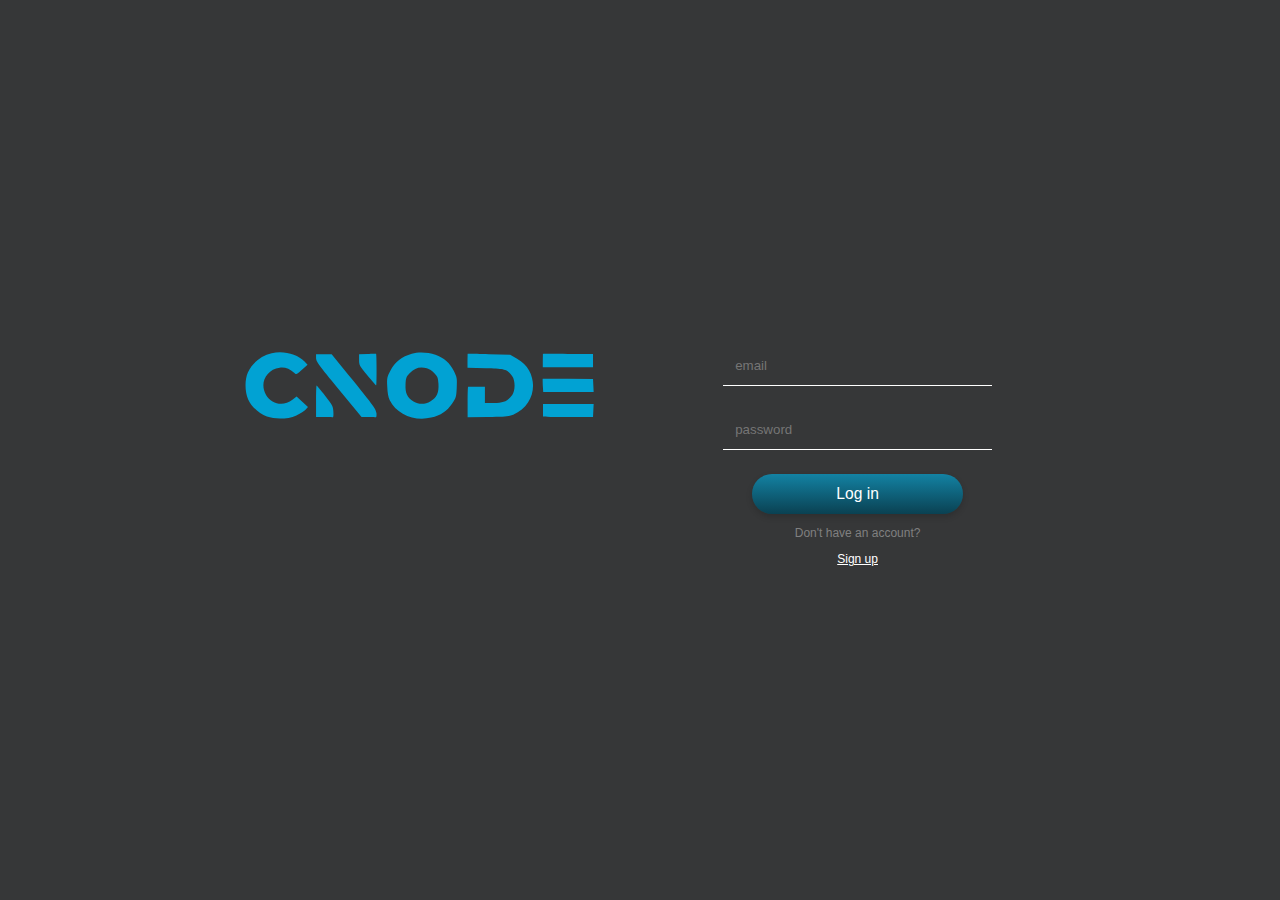
<file: public/views/login.html>
<!doctype html>
<html lang="en">

<head>
    <meta charset="utf-8" />
    <meta name="viewport" content="width=device-width, initial-scale=1.0" />
    <title>CNode</title>
    <meta name="description" content="WdPAI project">
    <meta name="keywords" content="code programming team crew">
    <link rel="stylesheet" href="../css/style.css" />
    <link rel="stylesheet" href="../css/login.css" />
</head>

<body>
    <div class="container">
        <div class="logo">
            <img src="../img/logo.svg" alt="logo">
        </div>
        <div class="login-container">
            <form action="login" method="POST">
                <div class="messages">
                    <?php
                        if (isset($messages))
                        {
                            foreach ($messages as $message)
                            {
                                echo $message;
                            }                         
                        }
                    ?>
                </div>
                <input class="input-field-line-under input-login" name="email" type="email" placeholder="email">
                <input class="input-field-line-under input-login" name="password" type="password"
                    placeholder="password">
                <button type="submit" class="button input-field-round bt-blue button-login">Log in</button>
                <p>Don't have an account?</p>
                <a href="./signup.html">Sign up</a>
            </form>
        </div>
    </div>
</body>

</html>
</file>
<file: public/css/style.css>
@font-face {
  font-family: Lato;
  src: url(https://fonts.googleapis.com/css2?family=Lato:wght@400;900&display=swap);
}

html {
  font-size: 12px;
}

body {
  -webkit-box-sizing: border-box;
          box-sizing: border-box;
  margin: 0;
  padding: 0;
  background-color: #363738;
  font-family: Lato, sans-serif;
  font-weight: normal;
  color: white;
}

input,
textarea {
  color: white;
  outline: none;
  resize: none;
}

input,
button {
  outline: none;
}

h1 {
  font-weight: normal;
}

.main-container {
  max-width: 1140px;
  margin: 0 auto;
}

.main-container .page-header {
  margin-left: 1.5rem;
  margin-top: 2rem;
}

.flex-center {
  display: -webkit-box;
  display: -ms-flexbox;
  display: flex;
  -webkit-box-align: center;
      -ms-flex-align: center;
          align-items: center;
  -webkit-box-pack: center;
      -ms-flex-pack: center;
          justify-content: center;
}

.input-field-round {
  -webkit-box-shadow: 0 3px 6px #00000029;
          box-shadow: 0 3px 6px #00000029;
  border-radius: 2rem;
  line-height: 3.2rem;
}

.input-field-line-under {
  background-color: transparent;
  border: none;
  border-bottom: 1px solid white;
  padding: 1rem;
  -webkit-box-sizing: border-box;
          box-sizing: border-box;
  -webkit-transition: border-color ease-in-out 0.5s;
  transition: border-color ease-in-out 0.5s;
}

.input-field-line-under-no-valid {
  border-color: red !important;
}

.button {
  border: none;
  color: white;
  font-size: 1.3rem;
  cursor: pointer;
  -webkit-transition: -webkit-box-shadow ease-in-out 0.5s;
  transition: -webkit-box-shadow ease-in-out 0.5s;
  transition: box-shadow ease-in-out 0.5s;
  transition: box-shadow ease-in-out 0.5s, -webkit-box-shadow ease-in-out 0.5s;
}

.button:hover {
  -webkit-box-shadow: 0 3px 20px #000000ad;
          box-shadow: 0 3px 20px #000000ad;
}

.bt-blue {
  background: transparent -webkit-gradient(linear, left top, left bottom, from(#1382a3), to(#0a4152)) 0% 0% no-repeat padding-box;
  background: transparent linear-gradient(180deg, #1382a3 0%, #0a4152 100%) 0% 0% no-repeat padding-box;
}

.bt-green {
  background: transparent -webkit-gradient(linear, left top, left bottom, from(#1382a3), color-stop(0%, #02d52c), color-stop(84%, #086349), color-stop(100%, #09594c), to(#0a4152)) 0% 0% no-repeat padding-box;
  background: transparent linear-gradient(180deg, #1382a3 0%, #02d52c 0%, #086349 84%, #09594c 100%, #0a4152 100%) 0% 0% no-repeat padding-box;
}

.bt-red {
  background: transparent -webkit-gradient(linear, left top, left bottom, from(#1321a3), color-stop(0%, #02d52c), color-stop(0%, #ef0e0e), color-stop(1%, #cc0808), color-stop(100%, #7e0a0a), color-stop(100%, #9a0808), to(#0a4152)) 0% 0% no-repeat padding-box;
  background: transparent linear-gradient(180deg, #1321a3 0%, #02d52c 0%, #ef0e0e 0%, #cc0808 1%, #7e0a0a 100%, #9a0808 100%, #0a4152 100%) 0% 0% no-repeat padding-box;
}

.font-red {
  color: red;
}

.font-green {
  color: green;
}

.search-form > input {
  font-size: 1.2rem;
  margin: 0;
  -webkit-box-sizing: border-box;
          box-sizing: border-box;
  text-indent: 1rem;
}

.list {
  margin: 0;
  padding: 0;
  list-style-type: none;
}

.list li {
  padding: 0;
  margin: 0;
}

.list li a {
  text-decoration: none;
  -webkit-transition: color 0.5s;
  transition: color 0.5s;
}

.list li a:visited, .list li a:link {
  color: white;
}

.list li a:hover {
  color: grey;
}

.messages {
  color: red;
}

.hover-basic {
  cursor: pointer;
  -webkit-transition: opacity ease-in-out 0.5s;
  transition: opacity ease-in-out 0.5s;
}

.hover-basic:hover {
  opacity: 0.7;
}

.input-radio-container {
  display: -webkit-box;
  display: -ms-flexbox;
  display: flex;
  -webkit-box-pack: space-evenly;
      -ms-flex-pack: space-evenly;
          justify-content: space-evenly;
}

.input-radio-container input[type="radio"] {
  -webkit-appearance: none;
     -moz-appearance: none;
          appearance: none;
  display: none;
}

.input-radio-container label {
  opacity: 0.2;
  -webkit-transition: opacity ease-in-out 0.5s;
  transition: opacity ease-in-out 0.5s;
  display: -webkit-box;
  display: -ms-flexbox;
  display: flex;
}

.input-radio-container label:hover {
  cursor: pointer;
}

.input-radio-container input[type="radio"]:checked + label {
  opacity: 1;
}

.main-navbar {
  z-index: 999;
  width: 100%;
  height: 4.4rem;
  background-color: #2d2e2e;
  -webkit-box-shadow: 0px 3px 6px #00000029;
          box-shadow: 0px 3px 6px #00000029;
}

.main-navbar .logo {
  height: 80%;
  margin-right: 3.4rem;
  margin-left: 3rem;
}

.main-navbar .visible-nav {
  -webkit-transform: translateX(0%) !important;
          transform: translateX(0%) !important;
}

.main-navbar .nav-container {
  width: 100%;
  -webkit-box-pack: justify;
      -ms-flex-pack: justify;
          justify-content: space-between;
  font-size: 1.5rem;
  color: white;
  -webkit-transition: -webkit-transform ease-in-out 0.5s;
  transition: -webkit-transform ease-in-out 0.5s;
  transition: transform ease-in-out 0.5s;
  transition: transform ease-in-out 0.5s, -webkit-transform ease-in-out 0.5s;
  z-index: 9999;
}

.main-navbar .nav-container .main-list li {
  display: inline-block;
  margin-right: 2.2rem;
}

.main-navbar .nav-container .user-list {
  background-color: #2d2e2e;
  position: fixed;
  right: 0;
  top: 4.4rem;
  padding: 0 5rem;
  -webkit-transform: translateX(100%);
          transform: translateX(100%);
  -webkit-transition: -webkit-transform ease-in-out 0.5s;
  transition: -webkit-transform ease-in-out 0.5s;
  transition: transform ease-in-out 0.5s;
  transition: transform ease-in-out 0.5s, -webkit-transform ease-in-out 0.5s;
  margin: 0;
}

.main-navbar .nav-container .user-list li {
  line-height: 4rem;
  text-align: center;
}

.main-navbar .nav-container .right-side-icons {
  margin-right: 1.5rem;
}

.main-navbar .nav-container .right-side-icons a:checked {
  color: #01a2d3;
}

.main-navbar .nav-container .right-side-icons i {
  margin-left: 1rem;
  font-size: 2.5rem;
  color: #01a2d3;
}

.main-navbar .burger {
  display: none;
  margin-right: 3rem;
  font-size: 1.6rem;
}

footer {
  background-color: #2d2e2e;
  margin-top: 2rem;
  text-align: center;
}

footer p {
  line-height: 5rem;
  margin: 0;
  padding: 0;
}

@media only screen and (max-width: 800px) {
  .main-navbar .nav-container {
    position: fixed;
    right: 0;
    top: 4.4rem;
    background-color: #2d2e2e;
    width: auto;
    text-align: center;
    -webkit-transform: translateX(100%);
            transform: translateX(100%);
  }
  .main-navbar .nav-container .main-list {
    margin-bottom: 1rem;
  }
  .main-navbar .nav-container .main-list li {
    display: block;
    line-height: 4rem;
    margin: 0;
  }
  .main-navbar .nav-container .user-list {
    -webkit-transform: translateX(0%);
            transform: translateX(0%);
    position: static;
  }
  .main-navbar .nav-container .right-side-icons {
    display: none;
  }
  .main-navbar {
    -webkit-box-pack: justify;
        -ms-flex-pack: justify;
            justify-content: space-between;
  }
  .main-navbar .burger {
    display: block;
  }
}

@media only screen and (max-width: 400px) {
  .nav-container {
    width: 100vw !important;
    height: 100vh;
    display: -webkit-box;
    display: -ms-flexbox;
    display: flex;
    -webkit-box-orient: vertical;
    -webkit-box-direction: normal;
        -ms-flex-direction: column;
            flex-direction: column;
    -webkit-box-pack: center;
        -ms-flex-pack: center;
            justify-content: center;
    -webkit-box-align: center;
        -ms-flex-align: center;
            align-items: center;
  }
}
</file>
<file: public/css/login.css>
.container {
  width: 100vw;
  height: 100vh;
  display: -webkit-box;
  display: -ms-flexbox;
  display: flex;
  -webkit-box-orient: horizontal;
  -webkit-box-direction: normal;
      -ms-flex-direction: row;
          flex-direction: row;
  -webkit-box-pack: center;
      -ms-flex-pack: center;
          justify-content: center;
  -webkit-box-align: center;
      -ms-flex-align: center;
          align-items: center;
}

.container .logo {
  width: 30%;
  margin-bottom: 10%;
  margin-right: 4%;
}

.container .logo img {
  width: 100%;
}

.container .login-container {
  width: 30%;
}

.container .login-container form {
  display: -webkit-box;
  display: -ms-flexbox;
  display: flex;
  -webkit-box-orient: vertical;
  -webkit-box-direction: normal;
      -ms-flex-direction: column;
          flex-direction: column;
  -webkit-box-pack: center;
      -ms-flex-pack: center;
          justify-content: center;
  -webkit-box-align: center;
      -ms-flex-align: center;
          align-items: center;
  height: auto;
}

.container .login-container .button-login {
  width: 55%;
  margin: 1rem;
}

.container .login-container .input-login {
  width: 70%;
  margin: 1rem;
}

.container .login-container p {
  margin: 0;
  margin-bottom: 1rem;
  color: grey;
  font-size: 12px;
}

.container .login-container a {
  color: white;
  text-decoration: underline;
}

@media only screen and (max-device-width: 420px) {
  .container {
    width: 100vw;
    height: 100vh;
    display: -webkit-box;
    display: -ms-flexbox;
    display: flex;
    -webkit-box-orient: vertical;
    -webkit-box-direction: normal;
        -ms-flex-direction: column;
            flex-direction: column;
    -webkit-box-pack: center;
        -ms-flex-pack: center;
            justify-content: center;
    -webkit-box-align: center;
        -ms-flex-align: center;
            align-items: center;
  }
  .container .logo {
    width: 80%;
    margin: 0;
    margin-bottom: 3vh;
  }
  .container .logo img {
    width: 100%;
  }
  .container .login-container {
    width: 100%;
  }
  .container .login-container form {
    display: -webkit-box;
    display: -ms-flexbox;
    display: flex;
    -webkit-box-orient: vertical;
    -webkit-box-direction: normal;
        -ms-flex-direction: column;
            flex-direction: column;
    -webkit-box-pack: center;
        -ms-flex-pack: center;
            justify-content: center;
    -webkit-box-align: center;
        -ms-flex-align: center;
            align-items: center;
    height: auto;
  }
}
</file>
